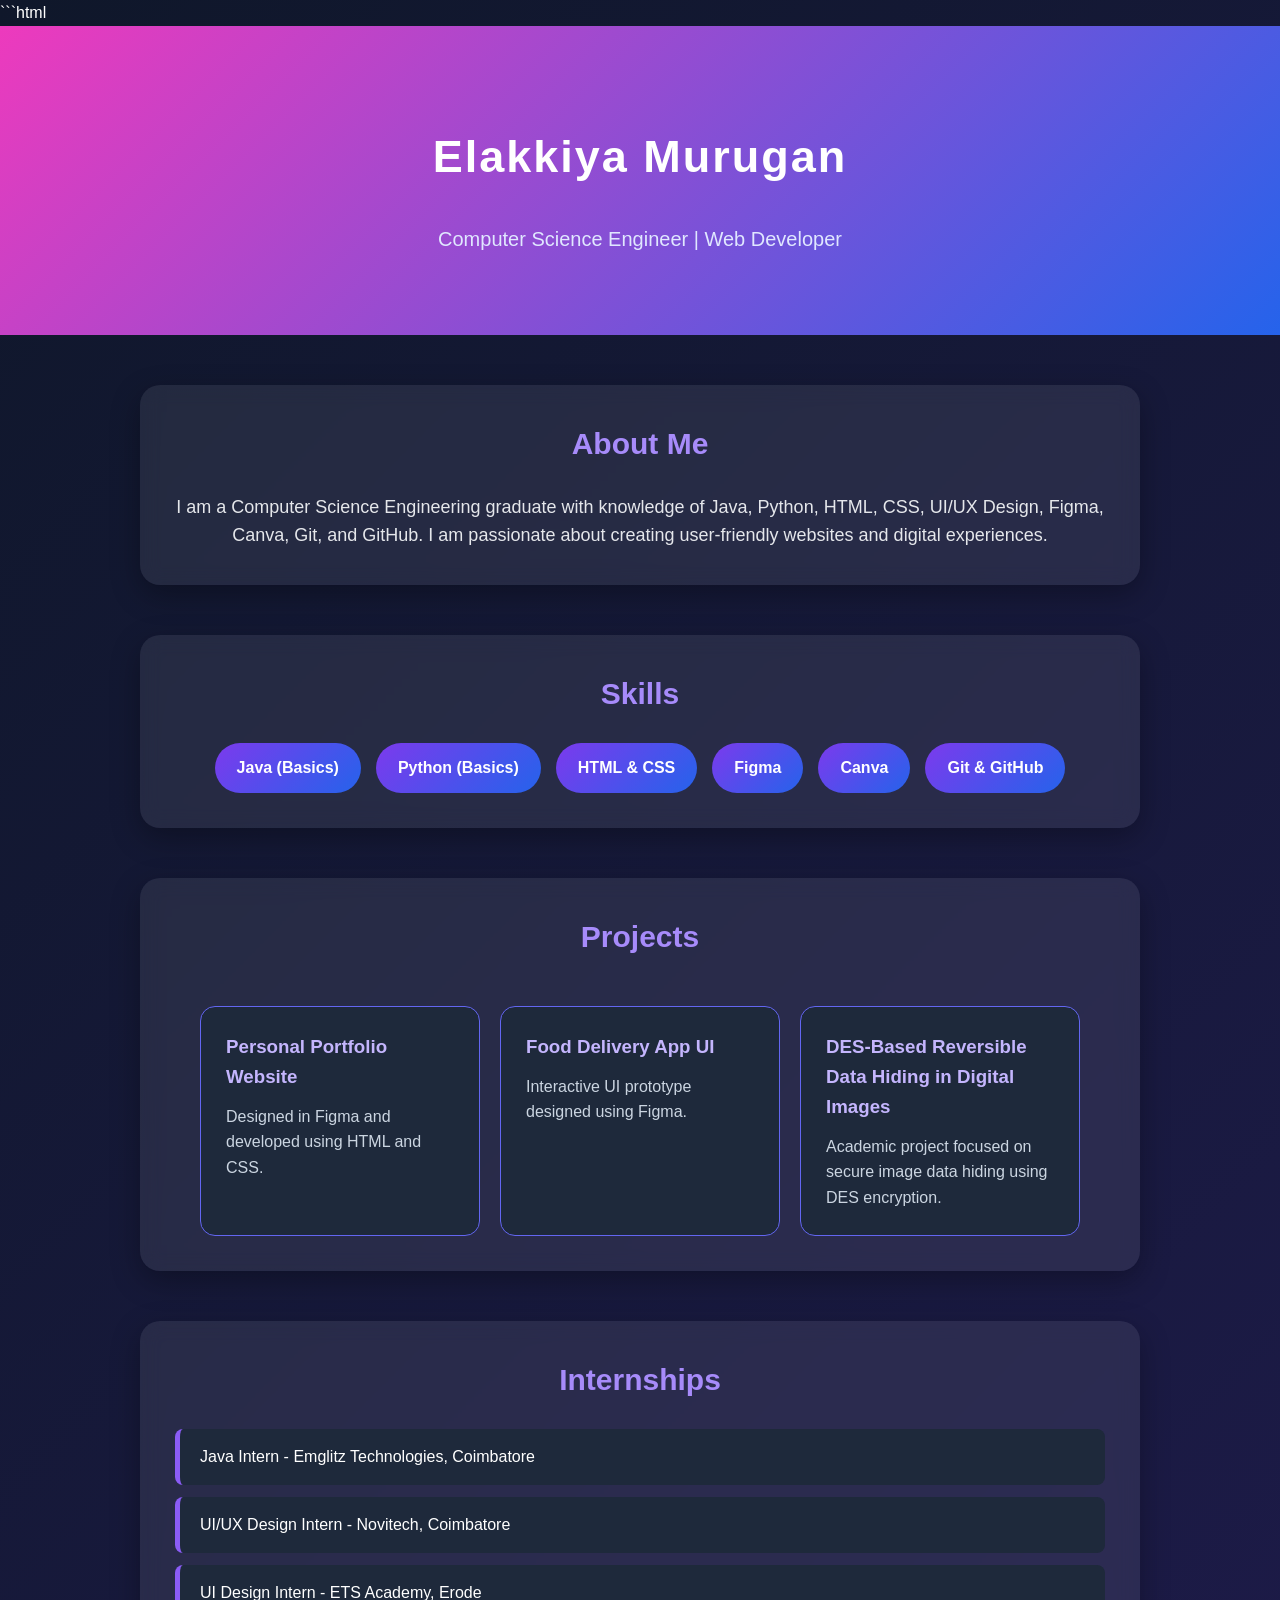
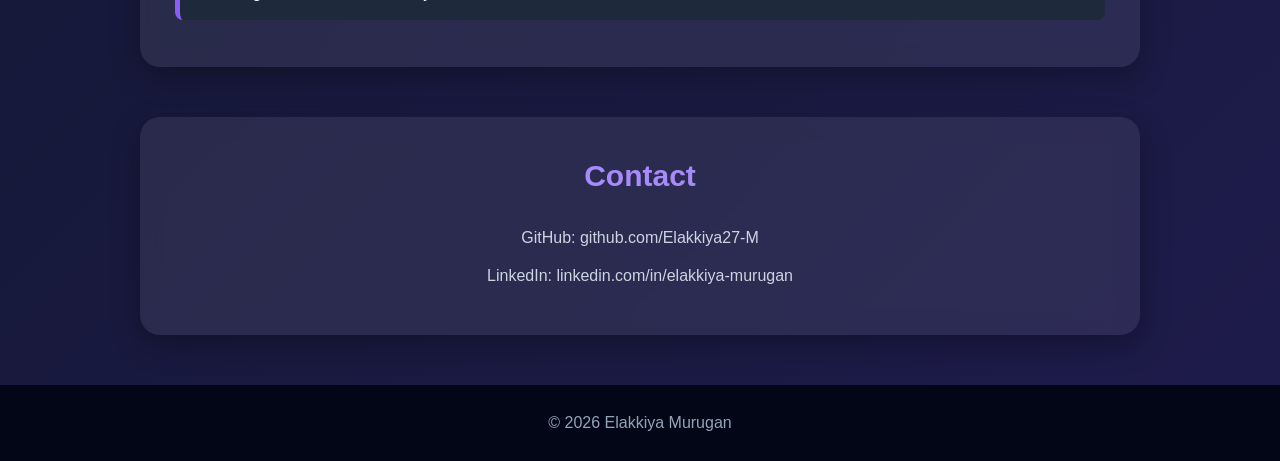
<file: index.html>
```html
<!DOCTYPE html>
<html lang="en">

<head>
    <meta charset="UTF-8">
    <meta name="viewport" content="width=device-width, initial-scale=1.0">

    <title>Elakkiya Murugan Portfolio</title>

    <link rel="stylesheet" href="style.css">
</head>

<body>

    <header>
        <h1>Elakkiya Murugan</h1>

        <p>
            Computer Science Engineer | Web Developer 
        </p>
    </header>


    <section class="about">

        <h2>About Me</h2>

        <p>
            I am a Computer Science Engineering graduate with knowledge of
            Java, Python, HTML, CSS, UI/UX Design, Figma, Canva, Git, and GitHub.
            I am passionate about creating user-friendly websites and digital experiences.
        </p>

    </section>


    <section class="skills">

        <h2>Skills</h2>

        <ul>
            <li>Java (Basics)</li>
            <li>Python (Basics)</li>
            <li>HTML & CSS</li>
            <li>Figma</li>
            <li>Canva</li>
            <li>Git & GitHub</li>
        </ul>

    </section>


    <section class="projects">

        <h2>Projects</h2>

        <div class="card">

            <h3>Personal Portfolio Website</h3>

            <p>
                Designed in Figma and developed using HTML and CSS.
            </p>

        </div>


        <div class="card">

            <h3>Food Delivery App UI</h3>

            <p>
                Interactive UI prototype designed using Figma.
            </p>

        </div>


        <div class="card">

            <h3>DES-Based Reversible Data Hiding in Digital Images</h3>

            <p>
                Academic project focused on secure image data hiding using DES encryption.
            </p>

        </div>

    </section>


    <section class="internships">

        <h2>Internships</h2>

        <ul>
            <li>Java Intern - Emglitz Technologies, Coimbatore</li>

            <li>UI/UX Design Intern - Novitech, Coimbatore</li>

            <li>UI Design Intern - ETS Academy, Erode</li>
        </ul>

    </section>


    <section class="contact">

        <h2>Contact</h2>

        <p>GitHub: github.com/Elakkiya27-M</p>

        <p>LinkedIn: linkedin.com/in/elakkiya-murugan</p>

    </section>


    <footer>

        <p>© 2026 Elakkiya Murugan</p>

    </footer>

</body>

</html>
</file>
<file: style.css>
* {
    margin: 0;
    padding: 0;
    box-sizing: border-box;
}

/* Body */
body {
    font-family: Arial, sans-serif;
    background: linear-gradient(135deg, #0f172a, #1e1b4b);
    color: white;
    line-height: 1.6;
}

/* Header */
header {
    text-align: center;
    padding: 80px 20px;
    background: linear-gradient(135deg, #ed3abd, #2563eb);
}

header h1 {
    display: inline-block;
    padding: 15px 30px;
    font-size: 45px;
    border-radius: 15px;
    background-color: transparent !important;
    letter-spacing: 2px;
}

header p {
    margin-top: 15px;
    font-size: 20px;
    color: #e0e7ff;
}

/* Common Section */
section {
    width: 85%;
    max-width: 1000px;
    margin: 50px auto;
    padding: 35px;
    background: rgba(255, 255, 255, 0.08);
    border-radius: 20px;
    box-shadow: 0 10px 30px rgba(0, 0, 0, 0.3);
    backdrop-filter: blur(10px);
}

/* Section Heading */
section h2 {
    text-align: center;
    color: #a78bfa;
    font-size: 30px;
    margin-bottom: 25px;
}

/* About */
.about p {
    font-size: 18px;
    text-align: center;
    color: #e5e7eb !important;
}

/* Skills */
.skills ul {
    display: flex;
    justify-content: center;
    flex-wrap: wrap;
    gap: 15px;
    list-style: none;
}

.skills li {
    background: linear-gradient(135deg, #7c3aed, #2563eb);
    padding: 12px 22px;
    border-radius: 25px;
    font-weight: bold;
    transition: 0.3s;
}

.skills li:hover {
    transform: translateY(-5px);
    box-shadow: 0 8px 20px rgba(124, 58, 237, 0.5);
}

/* Projects */
.projects {
    display: flex;
    flex-wrap: wrap;
    justify-content: center;
    gap: 20px;
}

.projects h2 {
    width: 100%;
}

.card {
    width: 280px;
    padding: 25px;
    background: #1e293b;
    border: 1px solid #6366f1;
    border-radius: 15px;
    transition: 0.3s;
}

.card h3 {
    color: #c4b5fd;
    margin-bottom: 12px;
}

.card p {
    color: #cbd5e1;
}

.card:hover {
    transform: translateY(-10px);
    box-shadow: 0 15px 30px rgba(99, 102, 241, 0.4);
}

/* Internships */
.internships ul {
    list-style: none;
}

.internships li {
    background: #1e293b;
    margin: 12px 0;
    padding: 15px 20px;
    border-left: 5px solid #8b5cf6;
    border-radius: 8px;
    transition: 0.3s;
}

.internships li:hover {
    transform: translateX(8px);
    background: #273449;
}

/* Contact */
.contact {
    text-align: center;
}

.contact p {
    margin: 12px;
    color: #cbd5e1;
}

/* Footer */
footer {
    text-align: center;
    padding: 25px;
    margin-top: 50px;
    background: #020617;
    color: #94a3b8;
}

/* Mobile Responsive */
@media (max-width: 600px) {

    header h1 {
        font-size: 32px;
    }

    header p {
        font-size: 16px;
    }

    section {
        width: 92%;
        padding: 25px;
    }

    .card {
        width: 100%;
    }

    .skills li {
        width: 100%;
        text-align: center;
    }
}
</file>
